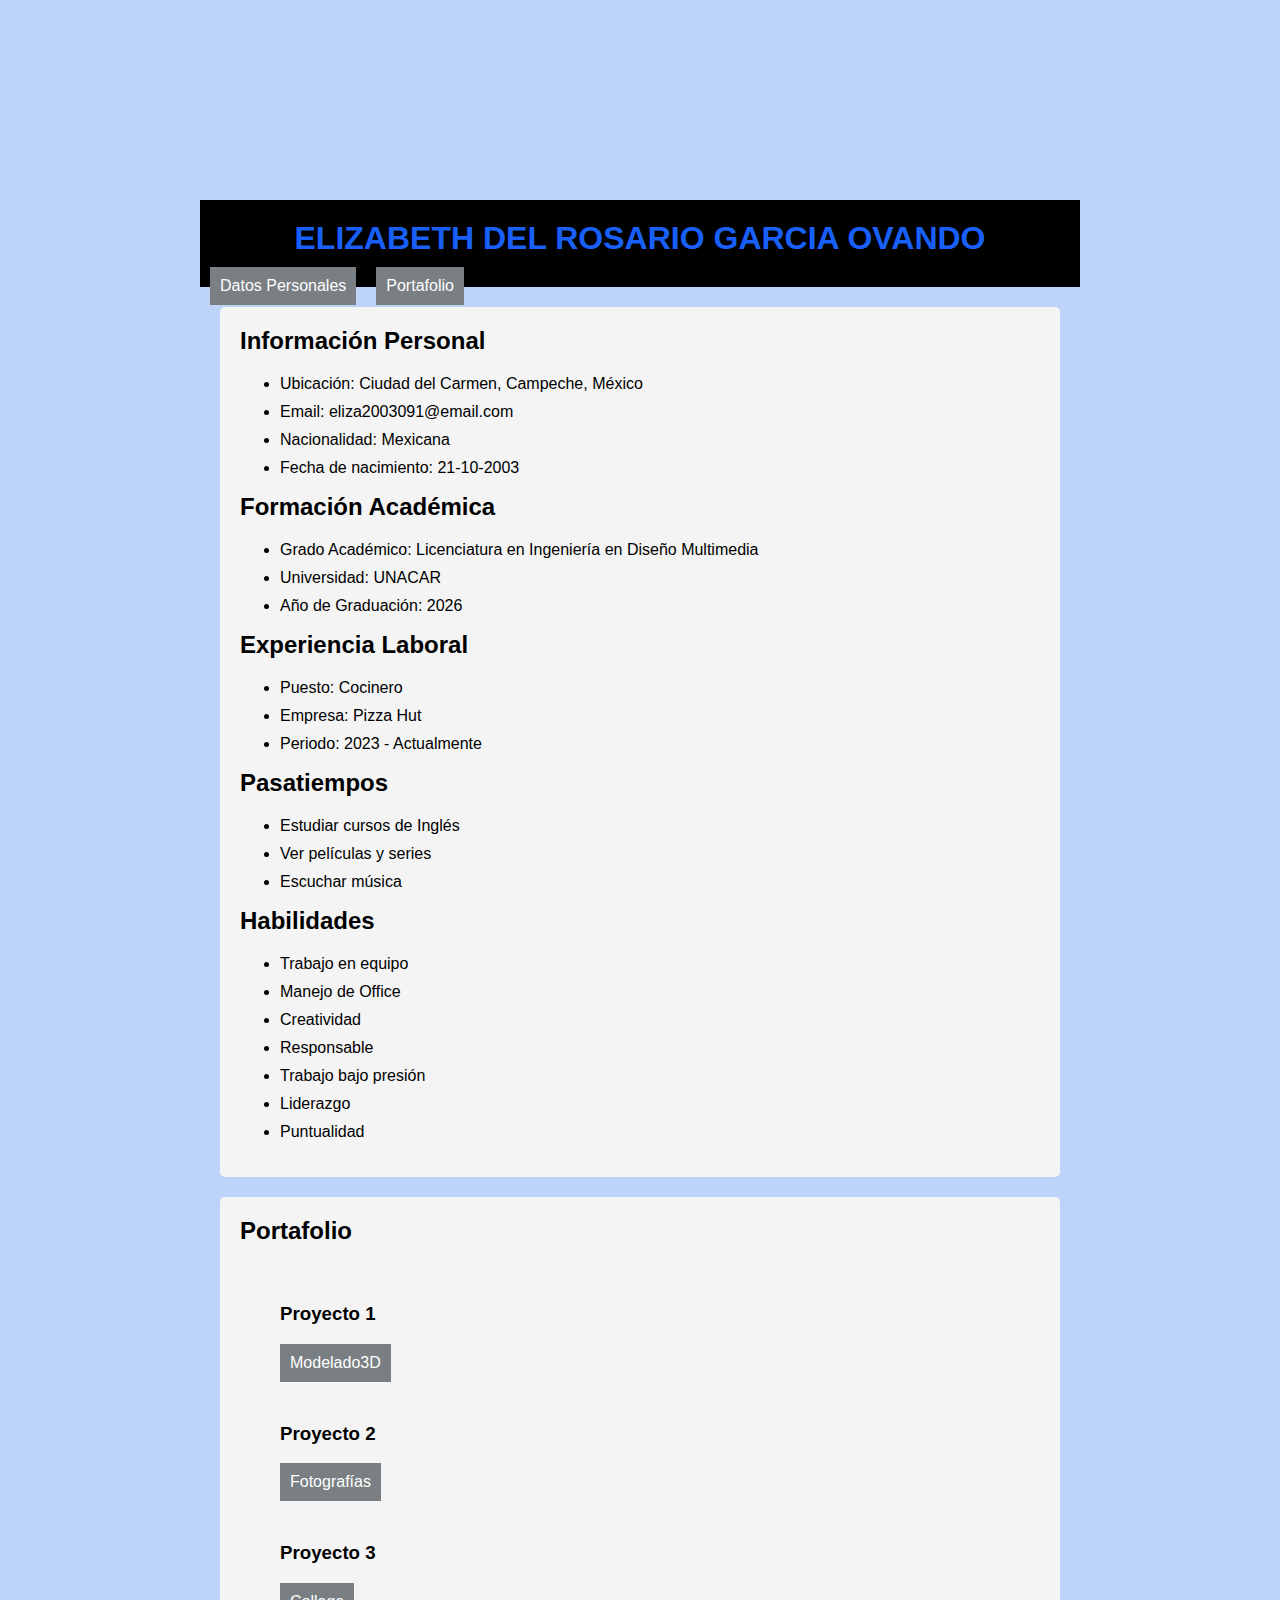
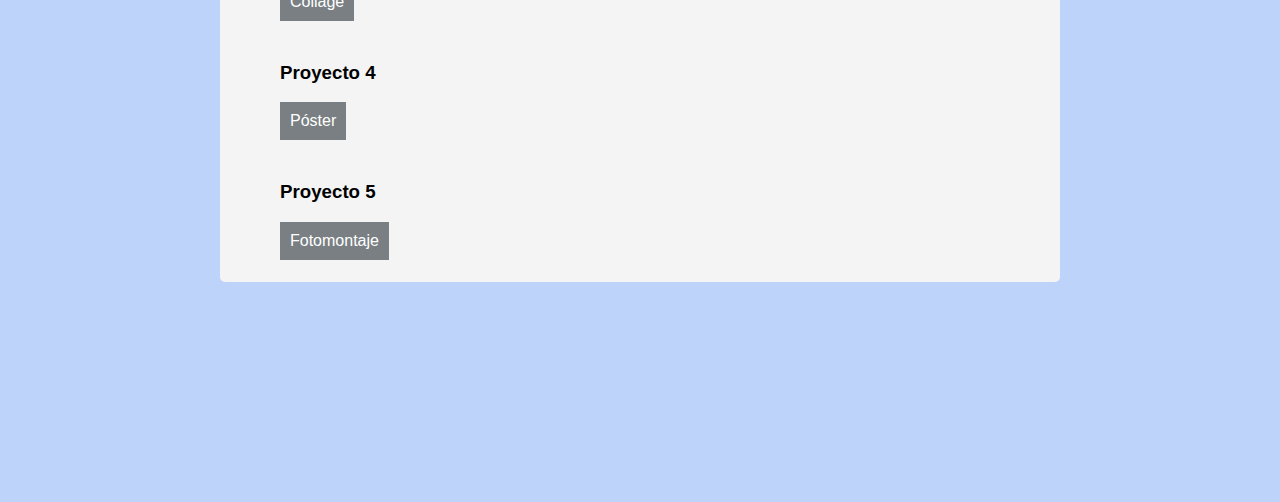
<file: 02-maquetacion-cv/index.html>
<!DOCTYPE html>
<html lang="en">
<head>
    <meta charset="UTF-8">
    <meta name="viewport" content="width=device-width, initial-scale=1.0">
    <title>Mi Curriculum Vitae</title>
    <link rel="stylesheet" href="style.css"> 
</head>
<body>
    <header>
        <h1>ELIZABETH DEL ROSARIO GARCIA OVANDO</h1>
        <nav>
            <a href="#datos_personales">Datos Personales</a>
            <a href="#portafolio">Portafolio</a> 
        </nav>
    </header>
    
    <section id="datos_personales">
        <h2>Información Personal</h2>
        <ul>
            <li>Ubicación: Ciudad del Carmen, Campeche, México</li>
            <li>Email: eliza2003091@email.com</li>
            <li>Nacionalidad: Mexicana</li>
            <li>Fecha de nacimiento: 21-10-2003</li>
        </ul>
    
        <h2>Formación Académica</h2>
        <ul>
            <li>Grado Académico: Licenciatura en Ingeniería en Diseño Multimedia</li>
            <li>Universidad: UNACAR</li>
            <li>Año de Graduación: 2026</li>
        </ul>

        <h2>Experiencia Laboral</h2>
        <ul>
            <li>Puesto: Cocinero</li>
            <li>Empresa: Pizza Hut</li>
            <li>Periodo: 2023 - Actualmente</li>
        </ul>

        <h2>Pasatiempos</h2>
        <ul>
            <li>Estudiar cursos de Inglés </li>
            <li>Ver películas y series</li>
            <li>Escuchar música</li>
        </ul>

        <h2>Habilidades</h2>
        <ul>
            <li>Trabajo en equipo</li>
            <li>Manejo de Office</li>
            <li>Creatividad</li>
            <li>Responsable</li>
            <li>Trabajo bajo presión</li>
            <li>Liderazgo</li>
            <li>Puntualidad</li>
        </ul>
    </section>

    <section id="portafolio"> 
        <h2>Portafolio</h2>
        <section id="proyecto1">
            <h3>Proyecto 1</h3>
            <a href="Modelado3D.html" target="_blank">Modelado3D</a>
        </section>
          
        <section id="proyecto2">
            <h3>Proyecto 2</h3>
            <a href="Fotografias.html" target="_blank">Fotografías</a>
        </section>
        
        <section id="proyecto3">
            <h3>Proyecto 3</h3>
            <a href="Collage.html" target="_blank">Collage</a>
        </section>

        <section id="proyecto4">
            <h3>Proyecto 4</h3>
            <a href="Poster.html" target="_blank">Póster</a>
        </section>

        <section id="proyecto5">
            <h3>Proyecto 5</h3>
            <a href="Fotomontaje.html" target="_blank">Fotomontaje</a>
        </section>
    </section>

</body>
</html>
</file>
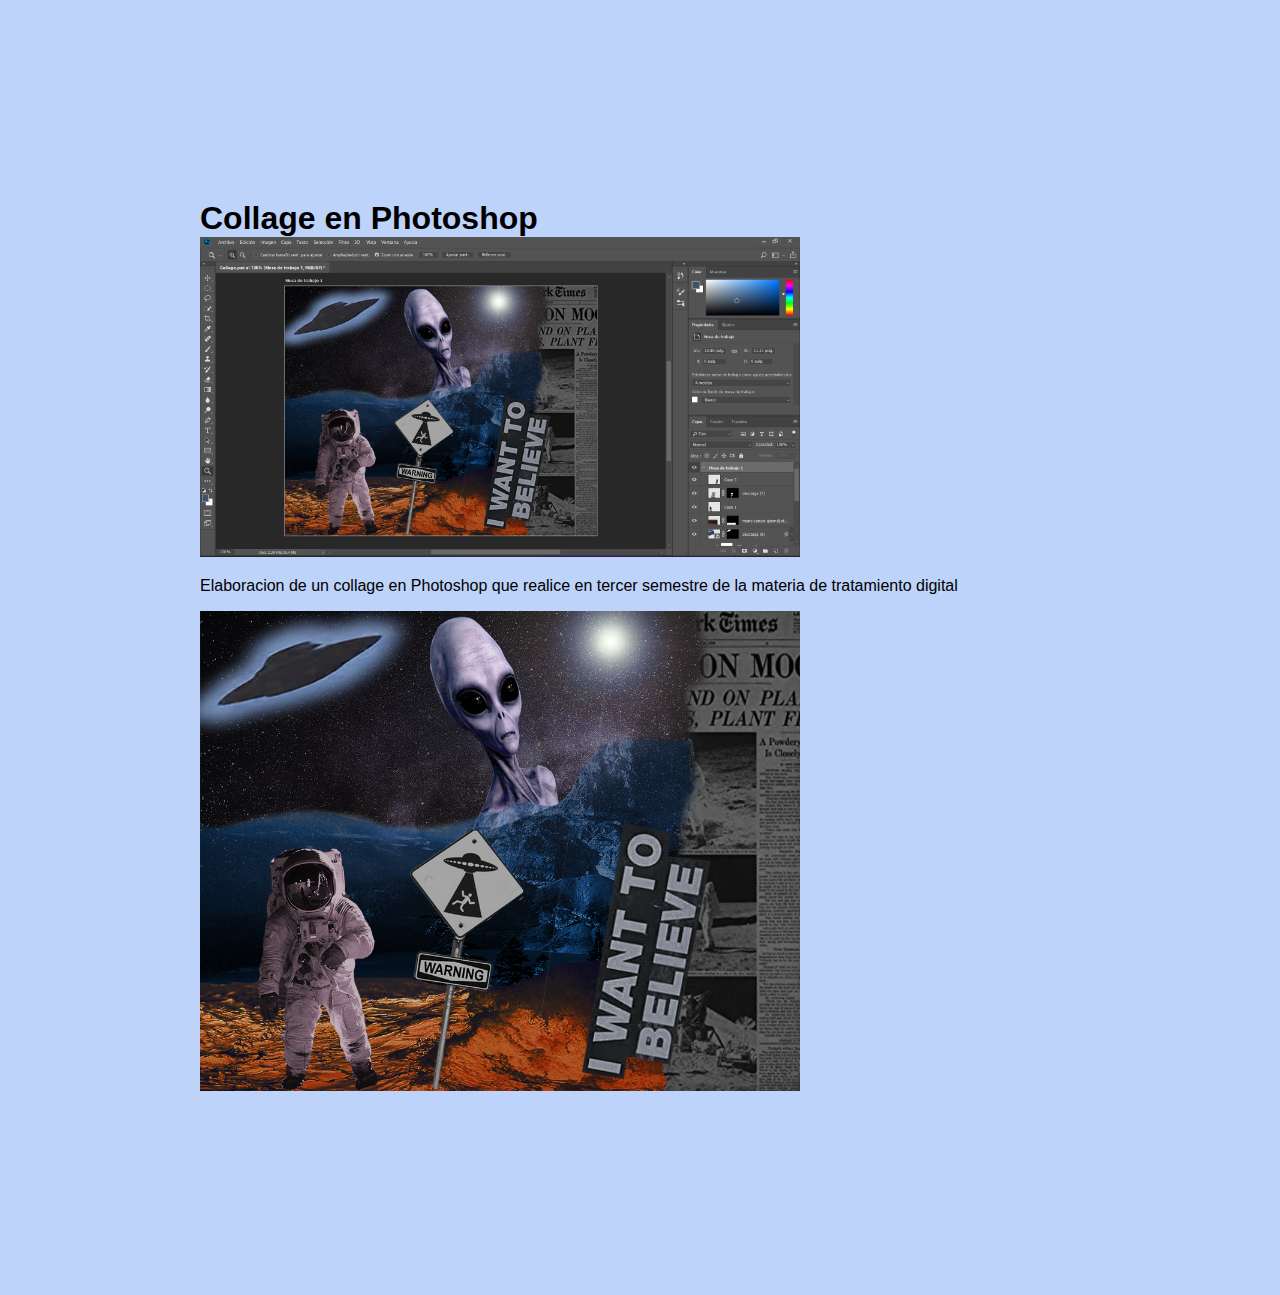
<file: 02-maquetacion-cv/Collage.html>
<!DOCTYPE html>
<html lang="en">
<head>
    <meta charset="UTF-8">
    <meta name="viewport" content="width=device-width, initial-scale=1.0">
    <title>Collage</title>
    <link rel="stylesheet" href="style.css"> 
</head>

<body>
    <h1>Collage en Photoshop</h1>
    <img src="img/COLLAGE.png" alt="Collage" width="600">

    <p>
        Elaboracion de un collage en Photoshop que realice en 
        tercer semestre de la materia de tratamiento digital
    </p>
    <img src="img/Collage2.png" alt="collage2" width="600">
</body>
</html>
</file>
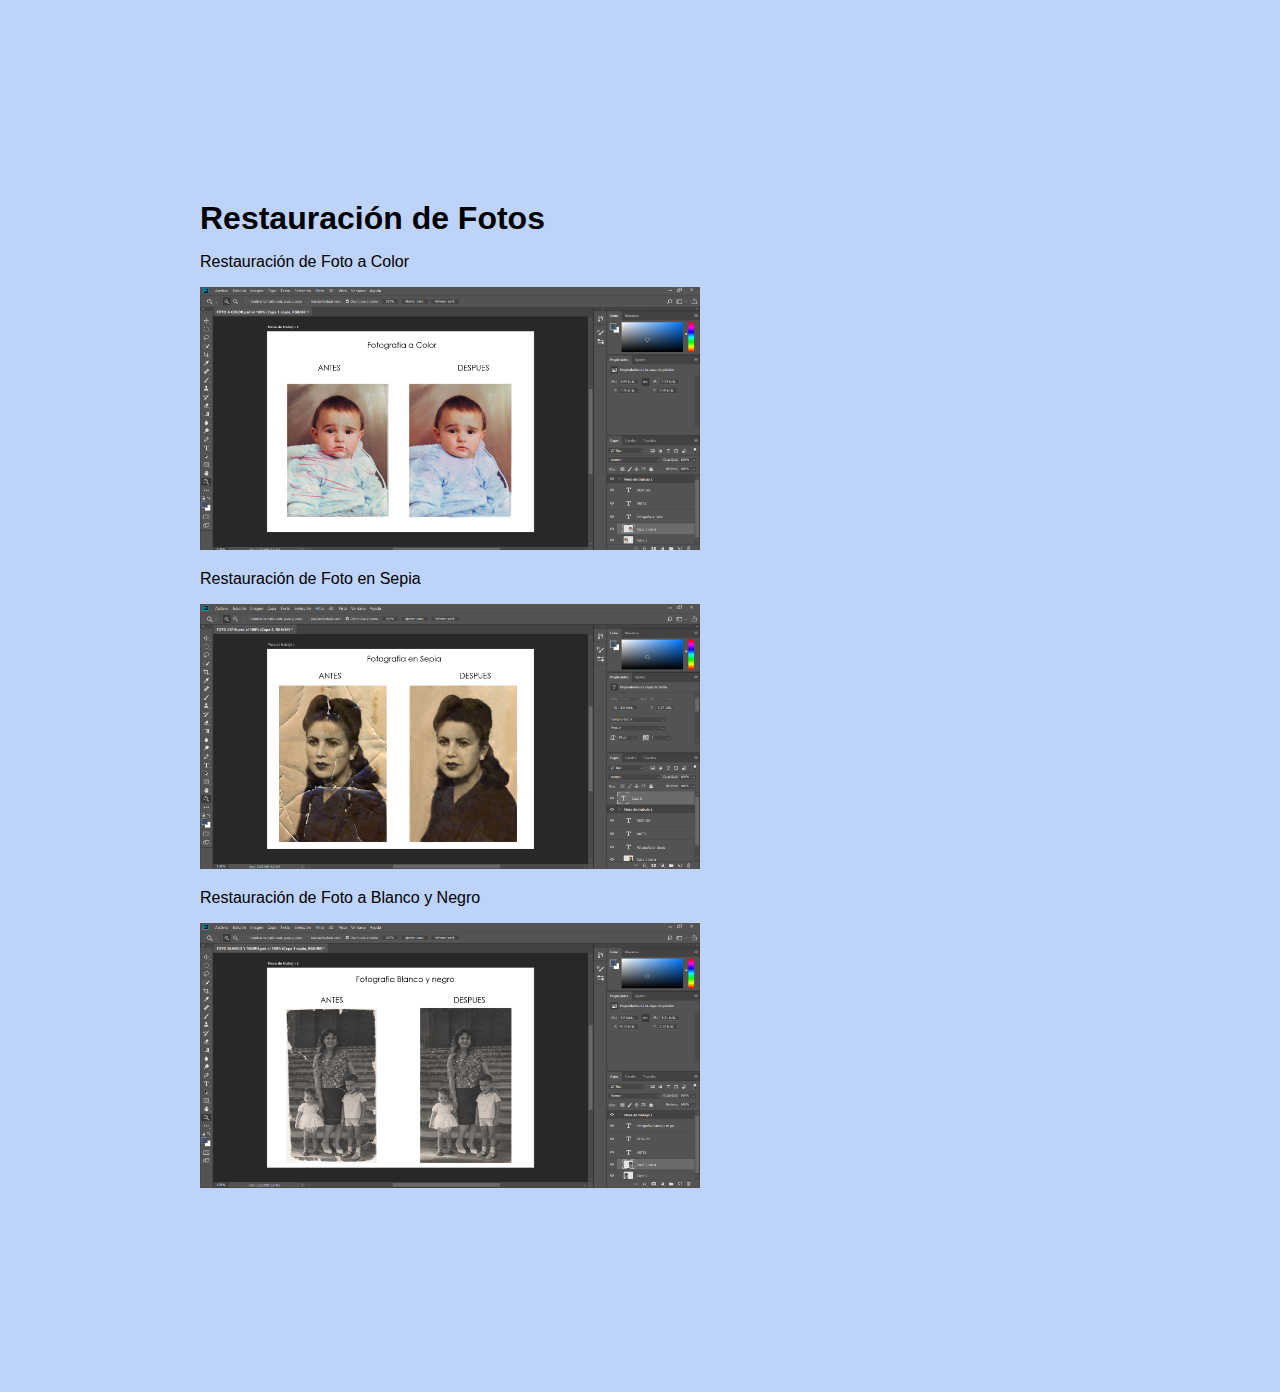
<file: 02-maquetacion-cv/Fotografias.html>
<!DOCTYPE html>
<html lang="en">
<head>
    <meta charset="UTF-8">
    <meta name="viewport" content="width=device-width, initial-scale=1.0">
    <title>Restauraciones</title>
    <link rel="stylesheet" href="style.css"> 
</head>
<body>
    <h1>Restauración de Fotos</h1>
    <p>Restauración de Foto a Color</p>
    <img src="img/FOTO1.png" alt="FOTO1" width="500">
    <p>Restauración de Foto en Sepia</p>
    <img src="img/FOTO2.png" alt="FOTO2" width="500">
    <p>Restauración de Foto a Blanco y Negro</p>
    <img src="img/FOTO3.png" alt="FOTO3" width="500">
</body>
</html>
</file>
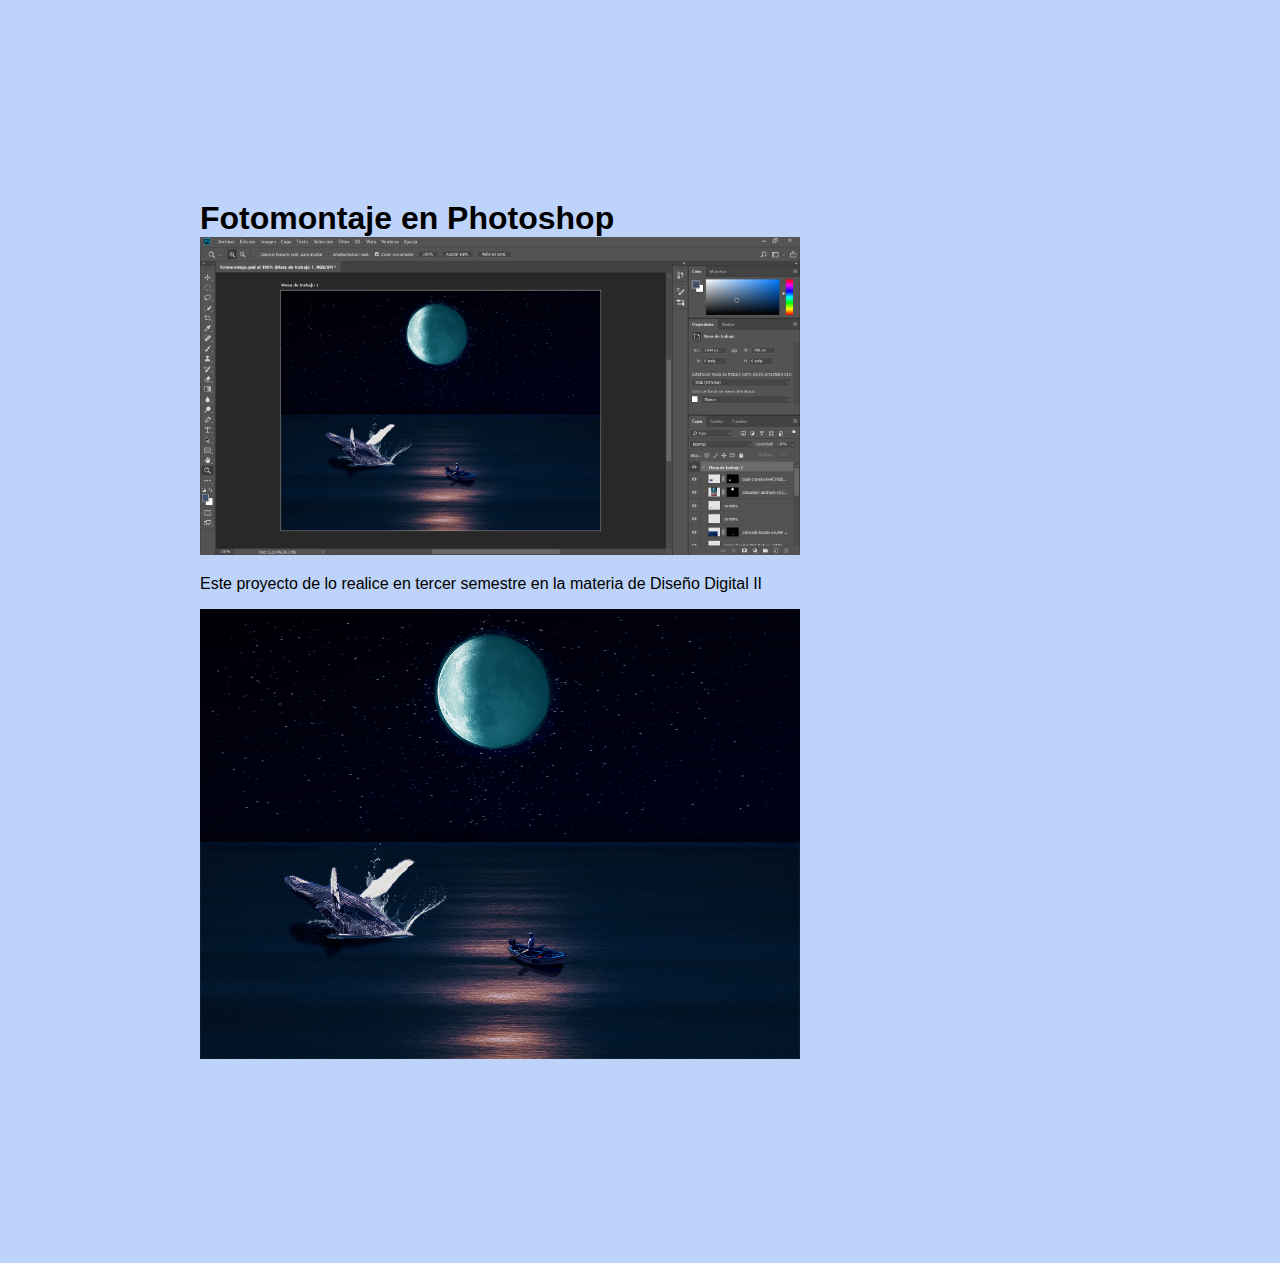
<file: 02-maquetacion-cv/Fotomontaje.html>
<!DOCTYPE html>
<html lang="en">
<head>
    <meta charset="UTF-8">
    <meta name="viewport" content="width=device-width, initial-scale=1.0">
    <title>Fotomontaje</title>
    <link rel="stylesheet" href="style.css"> 
</head>
<body>
    <h1>Fotomontaje en Photoshop</h1>
    <img src="img/FOTOMONTAJE.png" alt="FOTOMONTAJE" width="600">
    <p>Este proyecto de lo realice en tercer semestre en la materia de Diseño Digital II</p>
    <img src="img/Fotomontaje2.png" alt="FOTOMONTAJE 2" width="600">


</body>
</html>
</file>
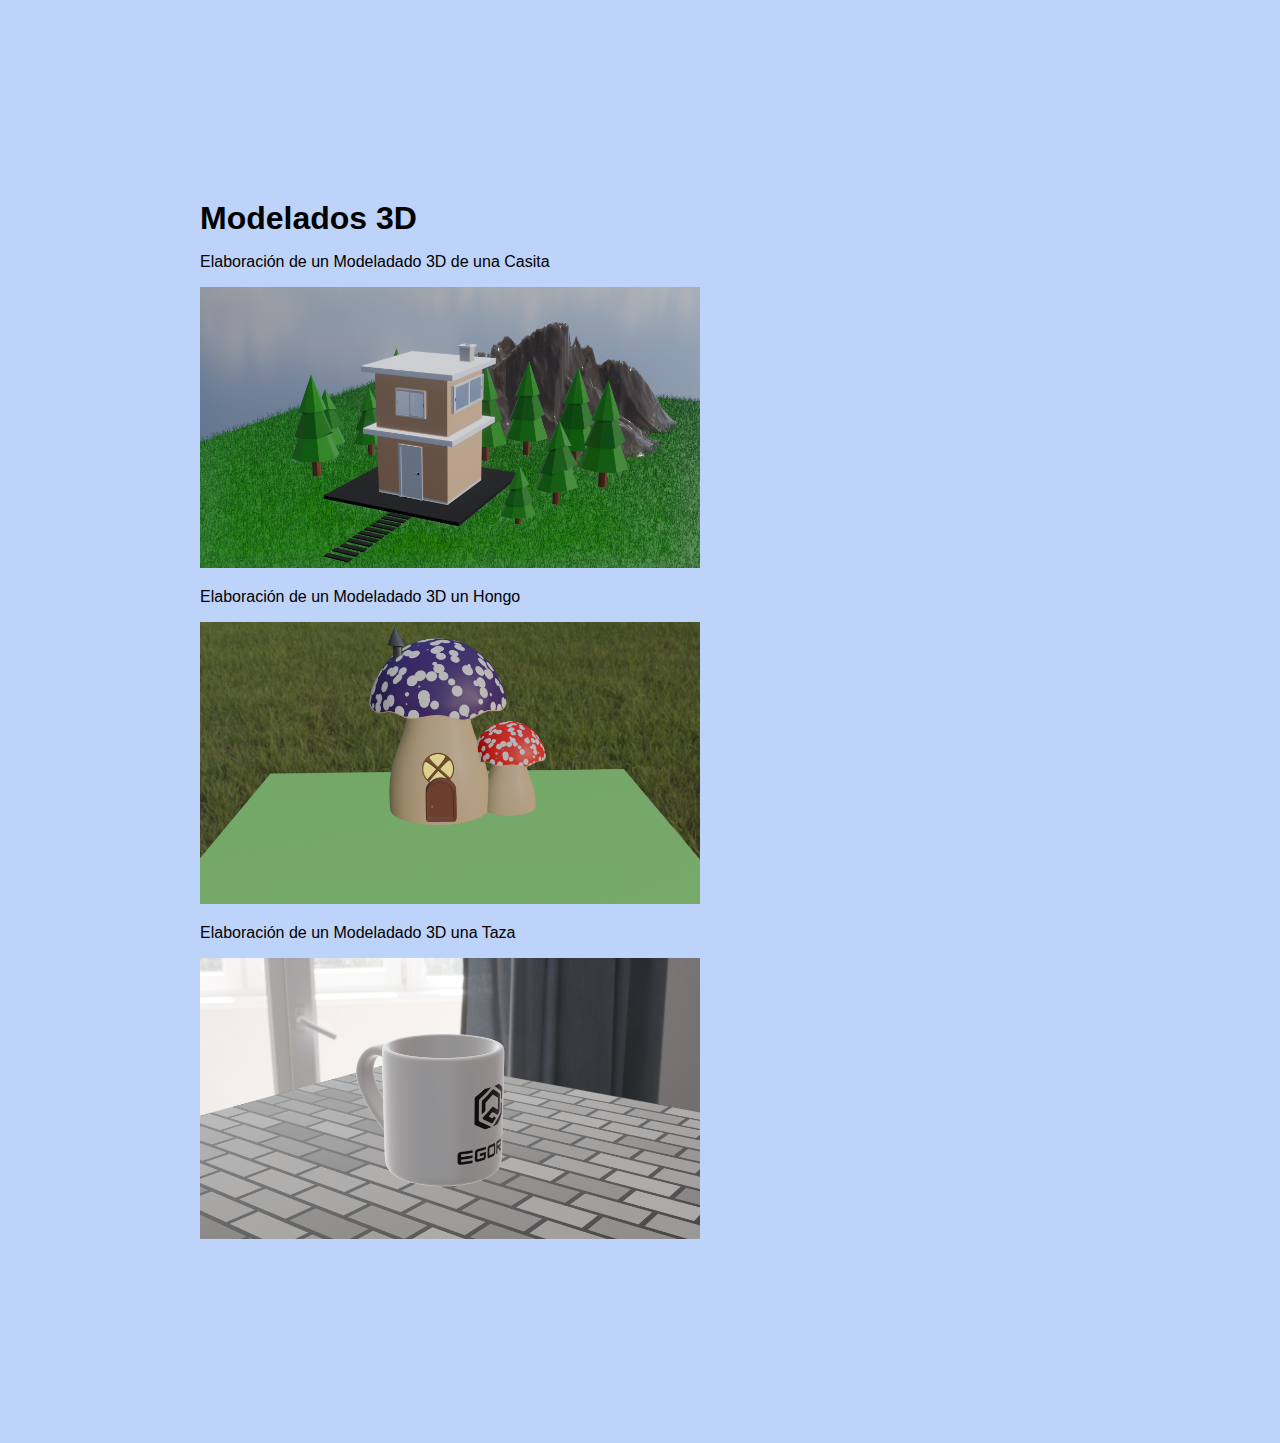
<file: 02-maquetacion-cv/Modelado3D.html>
<!DOCTYPE html>
<html lang="en">
<head>
    <meta charset="UTF-8">
    <meta name="viewport" content="width=device-width, initial-scale=1.0">
    <title>Modelados3D</title>
    <link rel="stylesheet" href="style.css"> 
</head>
<body>
     <h1>Modelados 3D</h1>
     <p>Elaboración de un Modeladado 3D de una Casita</p>
     <img src="img/CASITA.png" alt="Imagen3d" width="500">
     <p>Elaboración de un Modeladado 3D un Hongo</p>
     <img src="img/HONGO1.png" alt="Imagen3d" width="500">
     <p>Elaboración de un Modeladado 3D una Taza</p>
     <img src="img/TAZA.png" alt="Imagen3d" width="500">
</body>
</html>
</file>
<file: 02-maquetacion-cv/style.css>
body {
    font-family: Arial, sans-serif;
    margin: 100px;
    padding: 100px;
    background-color: hsl(218, 83%, 86%);
}

header {
    background-color:#000000;
    color:hsl(221, 96%, 54%);
    padding: 20px 0;
    text-align: center;
}

h1 {
    margin: 0;
}

nav {
    margin-top: 10px;
}

nav a {
    color: #fdfdfd;
    text-decoration: none;
    margin: 0 10px;
}

section {
    background-color: #f4f4f4;
    padding: 20px;
    margin: 20px;
    border-radius: 5px;
}

h2 {
    margin-top: 0;
}

li {
    margin-bottom: 10px;
}

 a {
    font-family: Arial;
    font-size: 16px;
    text-decoration: none;
    float: left;
    padding: 10px;
    background-color: #797f83;
    color: #fff;
}

 a:hover {
    background-color: #406d92;
    margin-top: -2;
    padding-bottom: 12px;
}
</file>
